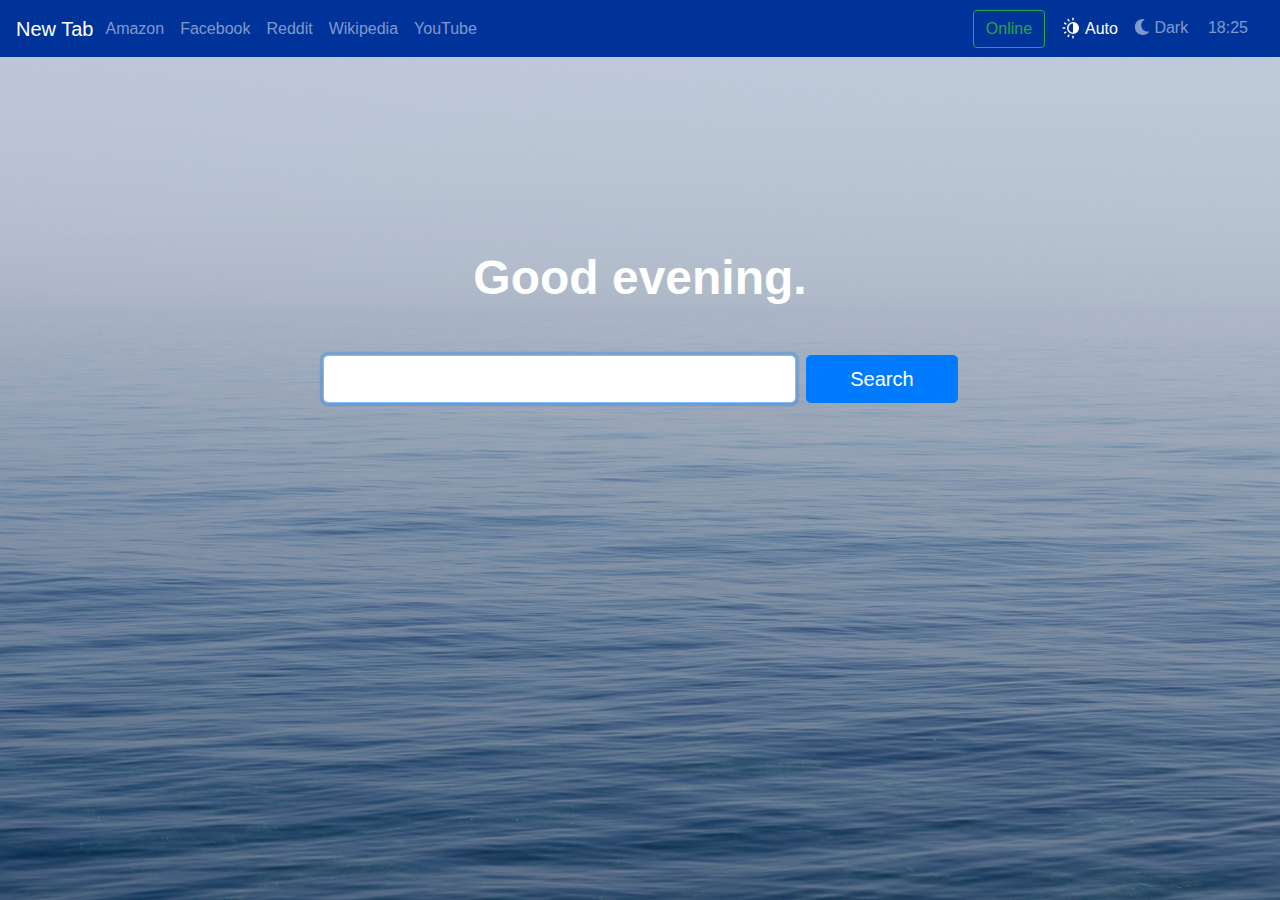
<file: index.html>
<!doctype html>
<html>
    <head>
        <!-- Required meta tags -->
        <meta charset="utf-8"/>
        <meta name="viewport" content="width=device-width, initial-scale=1, shrink-to-fit=no"/>
        <!-- Bootstrap CSS files -->
        <link rel="stylesheet" href="bootstrap/bootstrap.min.css"/>
        <link rel="stylesheet" href="bootstrap/bootstrap-reboot.min.css"/>
        <link rel="stylesheet" href="bootstrap/bootgrid.css"/>
        <link rel="stylesheet" href="bootstrap/font-awesome.min.css"/>
        <!-- Custom styles for this template -->
        <link href="index.css" rel="stylesheet"/>
        <!-- Bootstrap JS files -->
        <script src="jQuery.js"></script>
        <script src="bootstrap/popper.min.js"></script>
        <script src="bootstrap/bootstrap.min.js"></script>
        <script src="bootstrap/fontawesome.js"></script>
        <script src="bootstrap/bootgrid.js"></script>
        <!-- Custom JavaScript for NavBar (basically just the clock!) -->
        <script src="js/arrive.min.js"></script>
        <script src="js/navbar.js"></script>
        
        <title>{title}</title>
    </head>
    <body id="bgrnd">
        <!--NavBar-->
        <nav class="navbar navbar-expand-lg navbar-dark static-top navbarlightblue" id="Searchhtml_NavBar"><div class="m-0 p-0">
            <a class="navbar-brand mr-0 pr-1" href="chrome://newtab" id="page_title">{page_title}</a></div>
        <button class="navbar-toggler" type="button" data-toggle="collapse" data-target="#searchnavtoggle">
            <span class="navbar-toggler-icon"></span>
        </button>
        <div class="collapse navbar-collapse" id="searchnavtoggle">
            <ul class="navbar-nav mr-auto mt-2 mt-lg-0" id="shortcut_container">  
            </ul>
            <form action="https://speedtest.net">
                <button id="connectioncheck" class="btn btn-outline-success my-2 my-sm-0 mr-2" type="submit">Online</button>
            </form>
            <ul id="themeswitcher_container" class="navbar-nav my-2 my-sm-0 mr-2">
                <script src="js/themeswitcher_v2.js"></script>
            <li class="nav-item">
                <span id="time" class="nav-link" href="#time">{clock}</span>
            </ul>
        </div>
        </nav>
        <!-- Masthead -->
        <header class="masthead mastheadbg text-white" id="header1">
            <div class="overlay"></div>
            <div class="container text-center">
                <div class="row">
                    <div class="col-xl-9 mx-auto">
                        <h1 class="mb-5">
                            <span id="greeting">{greeting}</span>
                        </h1>
                    </div>
                    <div class="col-md-10 col-lg-8 col-xl-7 mx-auto">
                        <fieldset id="searchfieldset" enabled>
                            <form id="form" method=GET action="{action}">
                                <div class="form-row">
                                    <div class="col-12 col-md-9 mb-2 mb-md-0">
                                        <input type="text" class="form-control form-control-lg" id="gsearch" name="q" autocomplete="off" autocorrect="off" autocapitalize="off" spellcheck="false" autofocus/>
                                    </div>
                                    <div class="col-12 col-md-3">
                                        <button id="searchsubmit" type="submit" class="btn btn-block btn-lg btn-primary">Search</button>
                                    </div>
                                </div>
                            </form>
                        </fieldset>
                    </div>
                </div>
            </div>
        </header>
        <script src="js/index.js"></script>
    </body>
</html>
</file>
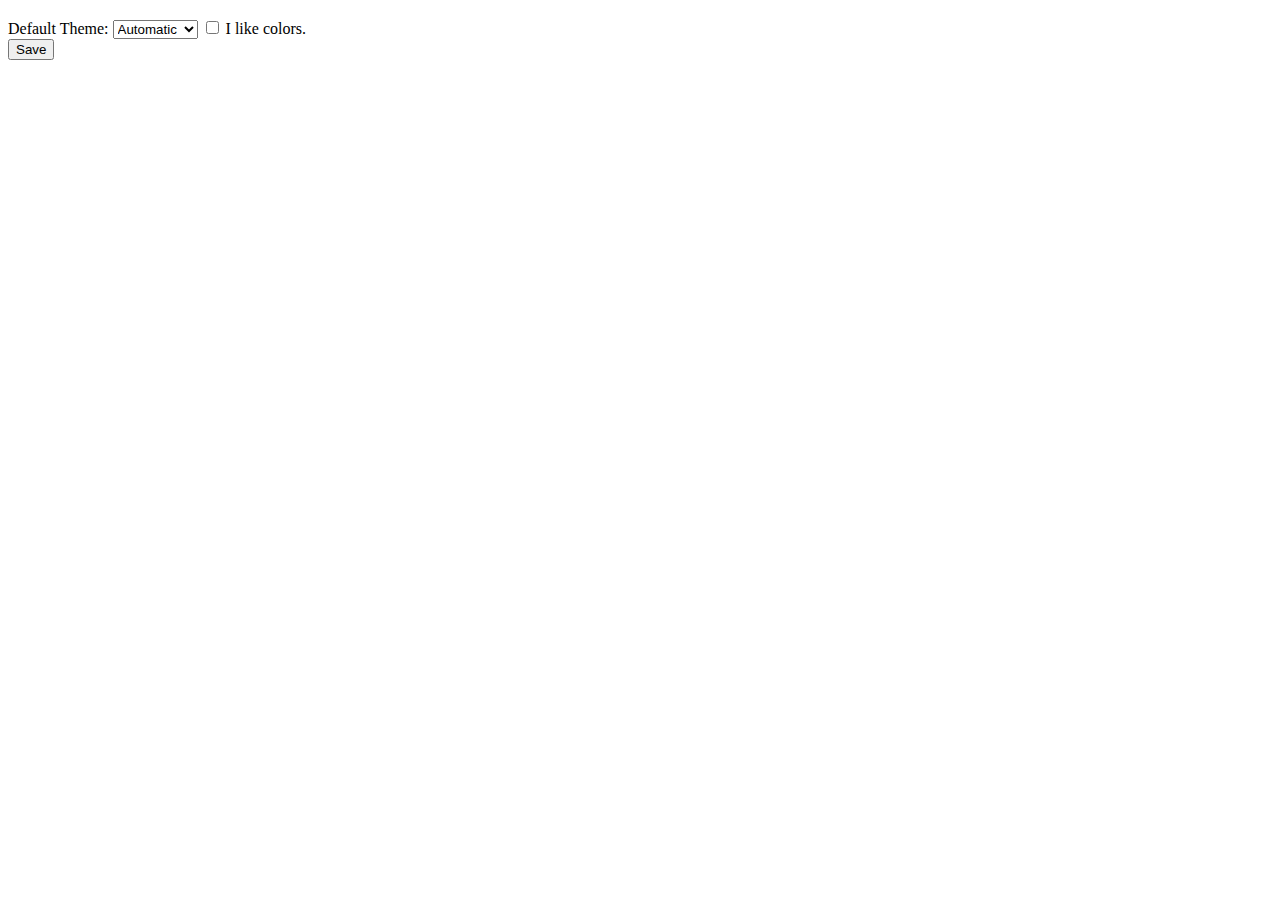
<file: options.html>
<!DOCTYPE html>
<html>
<head><title>New Tab Page Options (DISABLED)</title></head>
<body>
<div style="padding-top:10px">
Default Theme:
<select id="theme">
<option value="auto">Automatic</option>
 <option value="light">Light/Day</option>
 <option value="dark">Dark/Night</option>
</select>

<label>
  <input type="checkbox" id="like">
  I like colors.
</label>
</div>

<div id="status"></div>
<button id="save">Save</button>

<script src="js/options.js"></script>
</body>
</html>
</file>
<file: bootstrap/bootgrid.css>
.bootgrid-header,
.bootgrid-footer {
  margin: 15px 0;
}
.bootgrid-header a,
.bootgrid-footer a {
  outline: 0;
}
.bootgrid-header .search,
.bootgrid-footer .search {
  display: inline-block;
  margin: 0 20px 0 0;
  vertical-align: middle;
  width: 180px;
}
.bootgrid-header .search .glyphicon,
.bootgrid-footer .search .glyphicon {
  top: 0;
}
.bootgrid-header .search.search-field::-ms-clear,
.bootgrid-footer .search.search-field::-ms-clear,
.bootgrid-header .search .search-field::-ms-clear,
.bootgrid-footer .search .search-field::-ms-clear {
  display: none;
}
.bootgrid-header .pagination,
.bootgrid-footer .pagination {
  margin: 0 !important;
}
.bootgrid-header .actionBar,
.bootgrid-footer .infoBar {
  text-align: right;
}
.bootgrid-header .actionBar .btn-group > .btn-group .dropdown-menu,
.bootgrid-footer .infoBar .btn-group > .btn-group .dropdown-menu {
  text-align: left;
}
.bootgrid-header .actionBar .btn-group > .btn-group .dropdown-menu .dropdown-item,
.bootgrid-footer .infoBar .btn-group > .btn-group .dropdown-menu .dropdown-item {
  cursor: pointer;
  display: block;
  margin: 0;
  padding: 3px 20px;
  white-space: nowrap;
}
.bootgrid-header .actionBar .btn-group > .btn-group .dropdown-menu .dropdown-item:hover,
.bootgrid-footer .infoBar .btn-group > .btn-group .dropdown-menu .dropdown-item:hover,
.bootgrid-header .actionBar .btn-group > .btn-group .dropdown-menu .dropdown-item:focus,
.bootgrid-footer .infoBar .btn-group > .btn-group .dropdown-menu .dropdown-item:focus {
  color: #262626;
  text-decoration: none;
  background-color: #f5f5f5;
}
.bootgrid-header .actionBar .btn-group > .btn-group .dropdown-menu .dropdown-item.dropdown-item-checkbox,
.bootgrid-footer .infoBar .btn-group > .btn-group .dropdown-menu .dropdown-item.dropdown-item-checkbox,
.bootgrid-header .actionBar .btn-group > .btn-group .dropdown-menu .dropdown-item .dropdown-item-checkbox,
.bootgrid-footer .infoBar .btn-group > .btn-group .dropdown-menu .dropdown-item .dropdown-item-checkbox {
  margin: 0 2px 4px 0;
  vertical-align: middle;
}
.bootgrid-header .actionBar .btn-group > .btn-group .dropdown-menu .dropdown-item.disabled,
.bootgrid-footer .infoBar .btn-group > .btn-group .dropdown-menu .dropdown-item.disabled {
  cursor: not-allowed;
}
.bootgrid-table {
  table-layout: fixed;
}
.bootgrid-table a {
  outline: 0;
}
.bootgrid-table th > .column-header-anchor {
  color: #333;
  cursor: not-allowed;
  display: block;
  position: relative;
  text-decoration: none;
}
.bootgrid-table th > .column-header-anchor.sortable {
  cursor: pointer;
}
.bootgrid-table th > .column-header-anchor > .text {
  display: block;
  margin: 0 16px 0 0;
  overflow: hidden;
  -ms-text-overflow: ellipsis;
  -o-text-overflow: ellipsis;
  text-overflow: ellipsis;
  white-space: nowrap;
}
.bootgrid-table th > .column-header-anchor > .icon {
  display: block;
  position: absolute;
  right: 0;
  top: 2px;
}
.bootgrid-table th:hover,
.bootgrid-table th:active {
  background: #fafafa;
}
.bootgrid-table td {
  overflow: hidden;
  -ms-text-overflow: ellipsis;
  -o-text-overflow: ellipsis;
  text-overflow: ellipsis;
  white-space: nowrap;
}
.bootgrid-table td.loading,
.bootgrid-table td.no-results {
  background: #fff;
  text-align: center;
}
.bootgrid-table th.select-cell,
.bootgrid-table td.select-cell {
  text-align: center;
  width: 30px;
}
.bootgrid-table th.select-cell .select-box,
.bootgrid-table td.select-cell .select-box {
  margin: 0;
  outline: 0;
}
.table-responsive .bootgrid-table {
  table-layout: inherit !important;
}
.table-responsive .bootgrid-table th > .column-header-anchor > .text {
  overflow: inherit !important;
  -ms-text-overflow: inherit !important;
  -o-text-overflow: inherit !important;
  text-overflow: inherit !important;
  white-space: inherit !important;
}
.table-responsive .bootgrid-table td {
  overflow: inherit !important;
  -ms-text-overflow: inherit !important;
  -o-text-overflow: inherit !important;
  text-overflow: inherit !important;
  white-space: inherit !important;
}
</file>
<file: index.css>
body {
    /*font-family: Lato, 'Helvetica Neue', Helvetica, Arial, sans-serif;*/
}
h1, h2, h3, h4, h5, h6 {
    /*font-family: Lato, 'Helvetica Neue', Helvetica, Arial, sans-serif;*/
    font-weight: 700;
}
header {
}
header.masthead {
    position: relative;
    /*background-color: #343a40;
    background: url(resources/bg.jpg) no-repeat center center;*/
    -webkit-background-size: cover;
    -moz-background-size: cover;
    -o-background-size: cover;
    background-size: cover;
    padding-top: 8rem;
    padding-bottom: 8rem;
}
header.mastheadbg{
    background-color: #343a40;
    background: url(resources/bg.jpg) no-repeat center center;
    background-size: cover;
}
header.masthead .overlay {
    position: absolute;
    /*background-color: #212529;*/
    height: 100%;
    width: 100%;
    top: 0;
    left: 0;
    opacity: .3;
}
header.masthead h1 {
    font-size: 2rem;
}
@media (min-width:768px) {
    header.masthead {
        padding-top: 12rem;
        padding-bottom: 12rem;
    }
    header.masthead h1 {
        font-size: 3rem;
    }
}.showcase .showcase-text {
    padding: 3rem;
}
.showcase .showcase-img {
    min-height: 30rem;
    background-size: cover;
}
@media (min-width:768px) {
    .showcase .showcase-text {
        padding: 7rem;
    }
}.features-icons {
    padding-top: 7rem;
    padding-bottom: 7rem;
}
.features-icons .features-icons-item {
    max-width: 20rem;
}
.features-icons .features-icons-item .features-icons-icon {
    height: 7rem;
}
.features-icons .features-icons-item .features-icons-icon i {
    font-size: 4.5rem;
}
.features-icons .features-icons-item:hover .features-icons-icon i {
    font-size: 5rem;
}
.testimonials {
    padding-top: 7rem;
    padding-bottom: 7rem;
}
.testimonials .testimonial-item {
    max-width: 18rem;
}
.testimonials .testimonial-item img {
    max-width: 12rem;
    box-shadow: 0 5px 5px 0 #adb5bd;
}
footer.footer {
    padding-top: 4rem;
    padding-bottom: 4rem;
}
</file>
